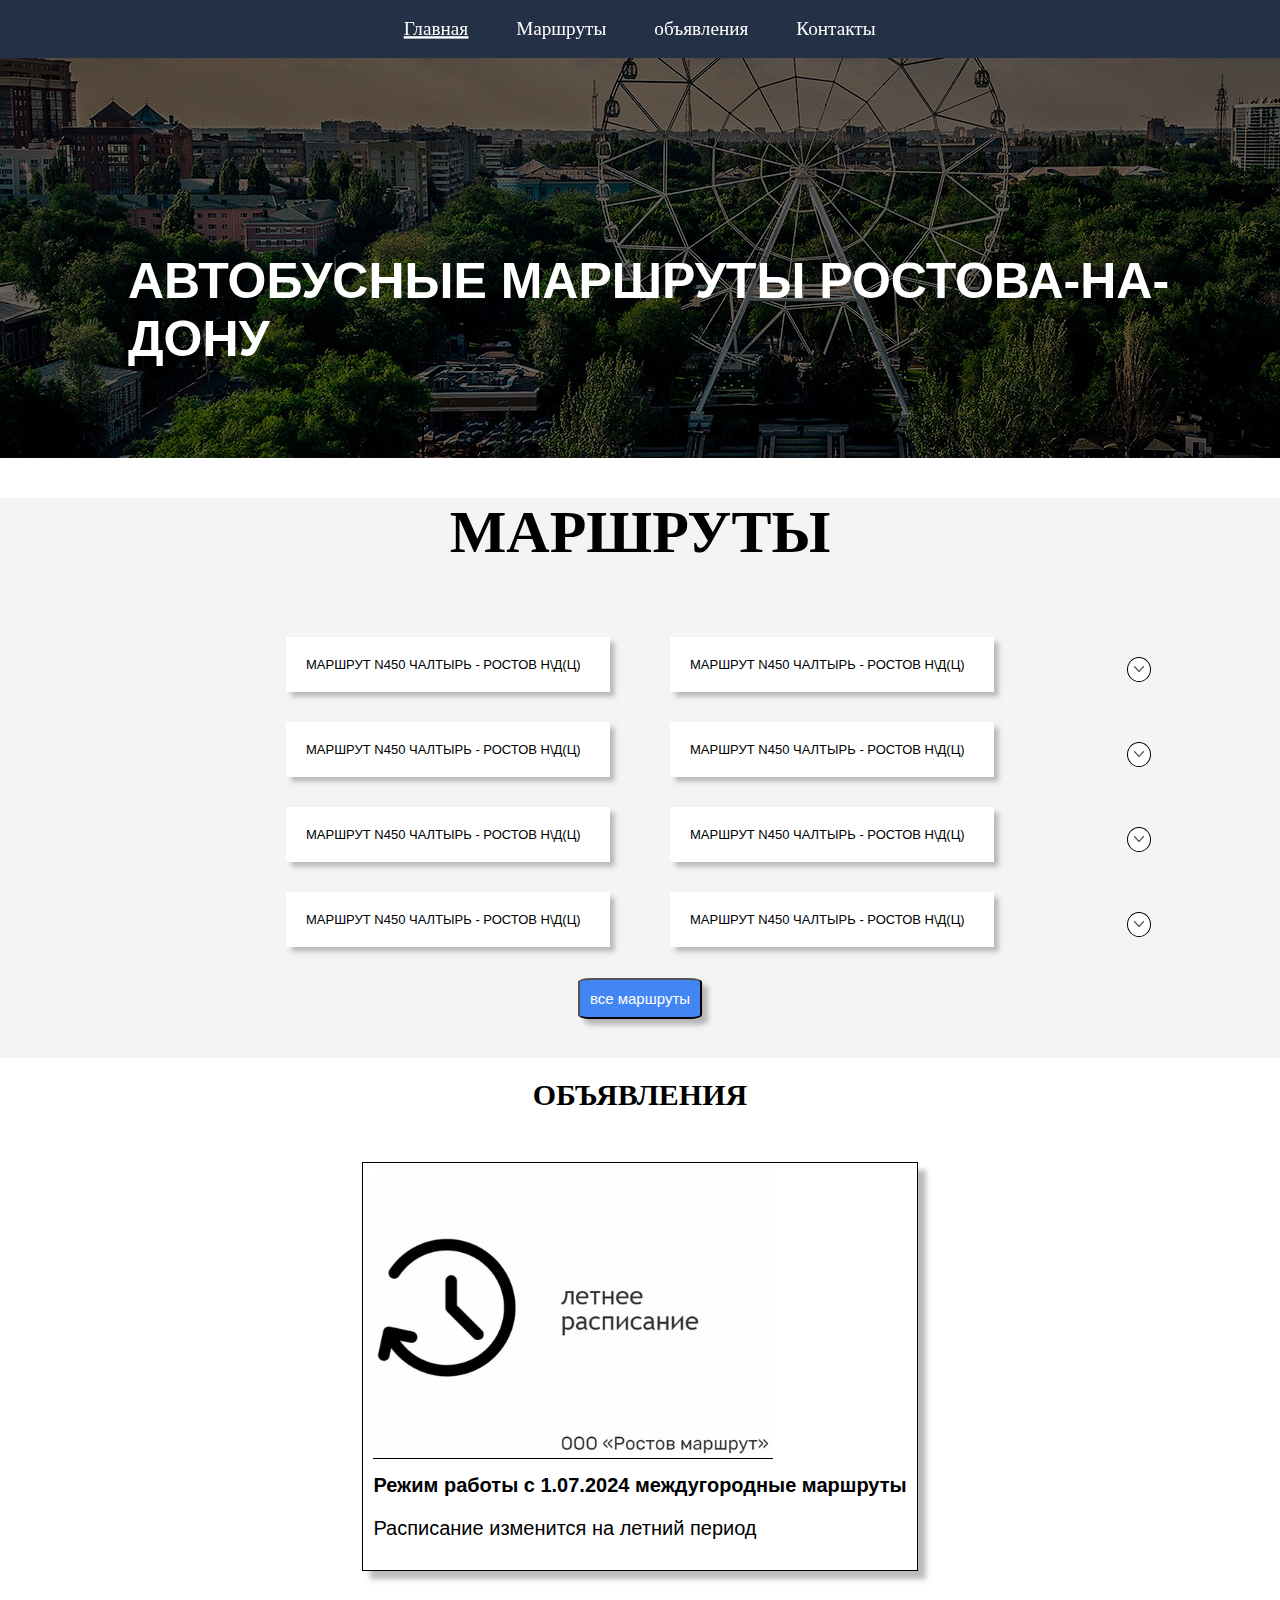
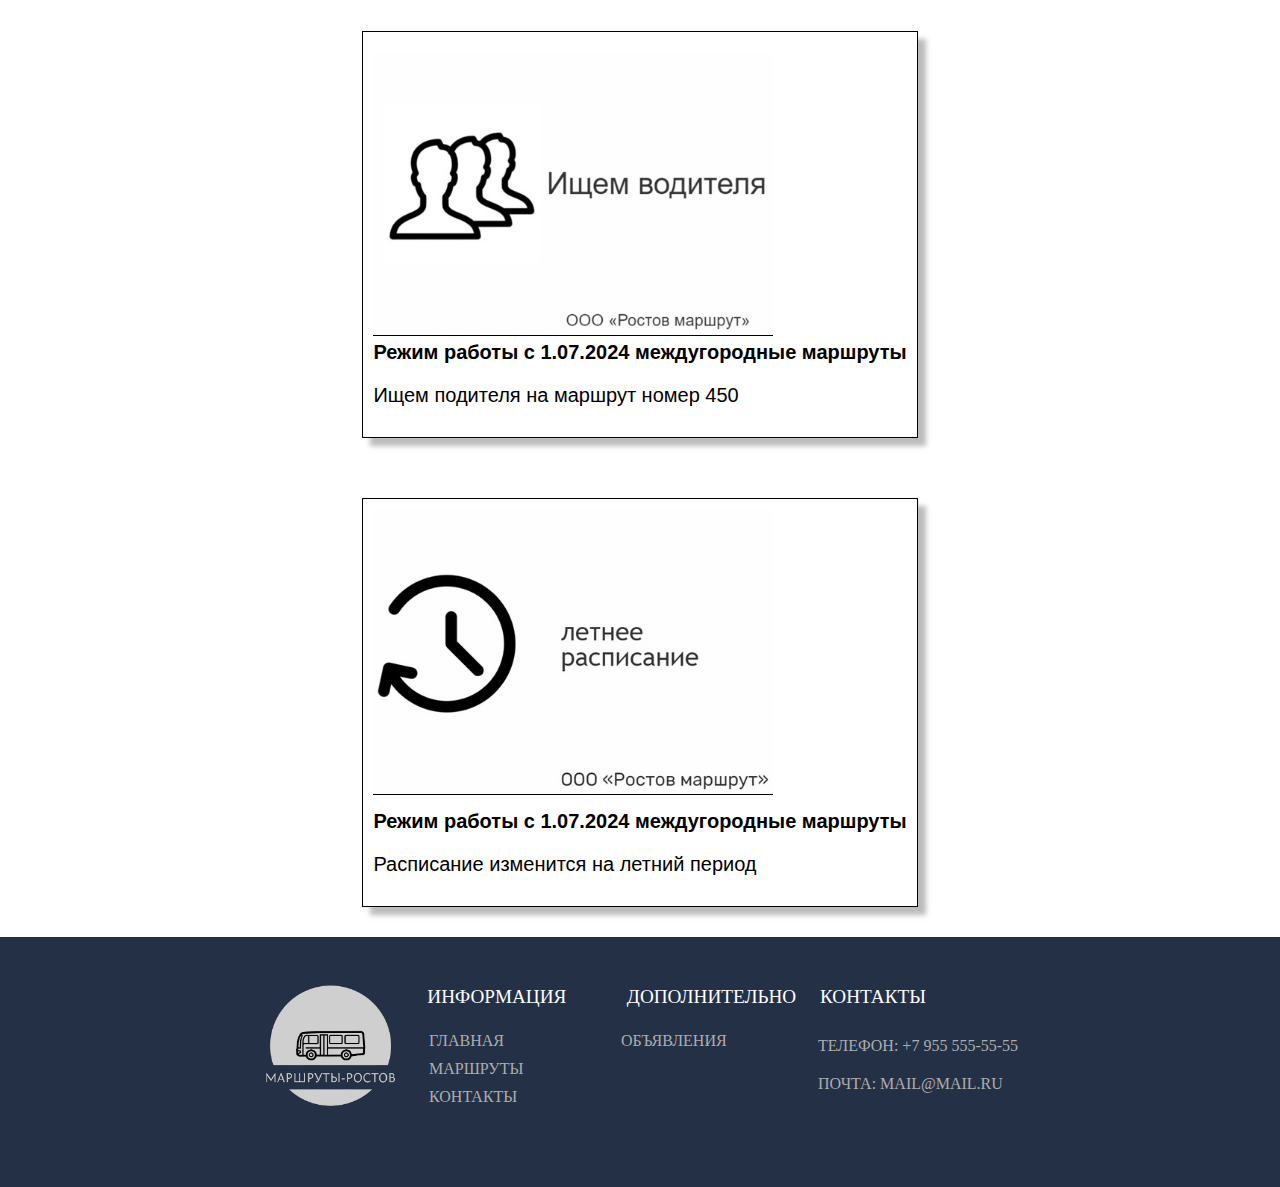
<file: index.html>
<!DOCTYPE html>
<html lang="en">
<head>
    <meta charset="UTF-8">
    <meta name="viewport" content="width=device-width, initial-scale=1.0">
    <title>Главная</title>
    <link rel = "stylesheet" href="stylglav.css"></linkrel>
</head>
<body>
    <header>
        <span class="contact__del2"></span>
        <span class="contact__del3"></span>
        <div class="block">
            <img class="logo" src="icon.png">
            <h3>OOO «РОСТОВ МАРШРУТ»</h3>
            <p class="telephon">телефон</p>
            <a href="tel: +7955 555-55-55" class="telephon_number">+7 955 555-55-55</a>
            <p class="mail">почта</p>
            <a href="mailto:mail@mail.ru" class="mail__number">mail@mail.ru</a>
            <p class="oper">Ответим в любое время</p>
            <p class="oper__time">с 8:00 по 18:00</p>
            <a href="marshrut.html" class="but__mursh">Маршруты</a>
        </div>
        <nav class="menu">
            <ul>
              <li><a class="underline" href="index.html">Главная</a></li>
              <li><a href="marshrut.html">Маршруты</a></li>
              <li><a href="announcement.html">объявления</a></li>
              <li><a href="contact.html">Контакты</a></li>
            </ul>
          </nav>
    </header>
    <main>
        <article>
            <section>
                <div class="fonovoe">
                    <div class="fon"></div>
                    <h1 class="text_fon">Автобусные маршруты Ростова-на-Дону</h1>
            </div>
            </section>
            <section class="marsh">
                <h1>Маршруты</h1>
                <div class="tabe">
                    <div class="column">
                        <div class="element" onclick="toggleContent()">Маршрут N450 Чалтырь - Ростов н\д(Ц)
                            <button class="button_razv" id="arrowButton"><img src="strelka1.png"></button>
                            <div id="content">
                            <h5>Маршрут следования:</h5>
                            <p>Дополнительная информация здесь.</p></div>
                            </div>
                        <div class="element" onclick="toggleContent1()">Маршрут N450 Чалтырь - Ростов н\д(Ц)
                            <button class="button_razv" id="arrowButton_1"><img src="strelka1.png"></button>
                            <div id="content_1">
                            <h5>Маршрут следования:</h5>
                            <p>Дополнительная информация здесь.</p></div>
                            </div>
                        <div class="element" onclick="toggleContent2()">Маршрут N450 Чалтырь - Ростов н\д(Ц)
                            <button class="button_razv" id="arrowButton_2"><img src="strelka1.png"></button>
                            <div id="content_2">
                            <h5>Маршрут следования:</h5>
                            <p>Дополнительная информация здесь.</p></div>
                            </div>
                        <div class="element" onclick="toggleContent3()">Маршрут N450 Чалтырь - Ростов н\д(Ц)
                            <button class="button_razv" id="arrowButton_3"><img src="strelka1.png"></button>
                            <div id="content_3">
                            <h5>Маршрут следования:</h5>
                            <p>Дополнительная информация здесь.</p></div>
                            </div>
                    </div>
                    <div class="column">
                        <div class="element" onclick="toggleContent4()">Маршрут N450 Чалтырь - Ростов н\д(Ц)
                            <button class="button_razv" id="arrowButton_4"><img src="strelka1.png"></button>
                            <div id="content_4">
                            <h5>Маршрут следования:</h5>
                            <p>Дополнительная информация здесь.</p></div>
                            </div>
                         <div class="element" onclick="toggleContent5()">Маршрут N450 Чалтырь - Ростов н\д(Ц)
                            <button class="button_razv" id="arrowButton_5"><img src="strelka1.png"></button>
                            <div id="content_5">
                            <h5>Маршрут следования:</h5>
                            <p>Дополнительная информация здесь.</p></div>
                            </div>
                        <div class="element" onclick="toggleContent6()">Маршрут N450 Чалтырь - Ростов н\д(Ц)
                            <button class="button_razv" id="arrowButton_6"><img src="strelka1.png"></button>
                            <div id="content_6">
                                <h5>Маршрут следования:</h5>
                                <p>Дополнительная информация здесь.</p></div>
                                </div>
                        <div class="element" onclick="toggleContent7()">Маршрут N450 Чалтырь - Ростов н\д(Ц)
                            <button class="button_razv" id="arrowButton_7"><img src="strelka1.png"></button>
                            <div id="content_7">
                            <h5>Маршрут следования:</h5>
                            <p>Дополнительная информация здесь.</p></div>
                            </div>
                       
                    </div>
                </div>
                <div class="">
                    <button class="tabe__button"><a href="marshrut.html">все маршруты</a></button>
                </div>
                <script src="jase.js"></script>
            </section>
            <section>
                <h1 class="zag_oblev">объявления</h1>
                <div class="oblev">
                    <div class="column">
                        <div class="element1">
                            <a href="announcement.html"><img class="oblev_phon" src="obevlrnie (1).jpg"></a>
                            <a href="announcement.html">Режим работы с 1.07.2024 междугородные маршруты</a>
                            <p>Расписание изменится на летний период</p>
                        </div>
                    </div>
                    <div class="column">
                        <div class="element1">
                            <a href="announcement.html"></a><img class="oblev_phon" src="sotrudnic (2).jpg"></a>
                            <a href="announcement.html">Режим работы с 1.07.2024 междугородные маршруты</a>
                            <p>Ищем подителя на маршрут номер 450</p>
                        </div>
                    </div>
                    <div class="column">
                        <div class="element1">
                            <a href="announcement.html"><img class="oblev_phon" src="obevlrnie (1).jpg"></a>
                            <a href="announcement.html">Режим работы с 1.07.2024 междугородные маршруты</a>
                            <p>Расписание изменится на летний период</p>
                        </div>
                    </div>
                </div>
            </section>
        </article>
    </main>
    <footer>
        <img class="logo__footer" src="icon_negate.png">
        <div class="info">
            <p class="m30">информация</p>
            <ul>
                <li><a href="index.html">Главная</a></li>
                <li><a href="marshrut.html">Маршруты</a></li>
                <li><a href="contact.html">Контакты</a></li>
            </ul>
        </div>
        <div class="dop">
            <p class="m30">Дополнительно</p>
            <ul>
                <li><a href="announcement.html">объявления</a></li>
            </ul>
        </div>
        <div class="cont">
            <p class="m20">контакты</p>
            <ul>
                <li><p>Телефон: <a href="tel: +7955 555-55-55">+7 955 555-55-55</a></p></li>
                <li><p>Почта: <a href="mailto:mail@mail.ru">mail@mail.ru</a></p></li>
            </ul>
        </div>
    </footer>
</body>
</html>
</file>
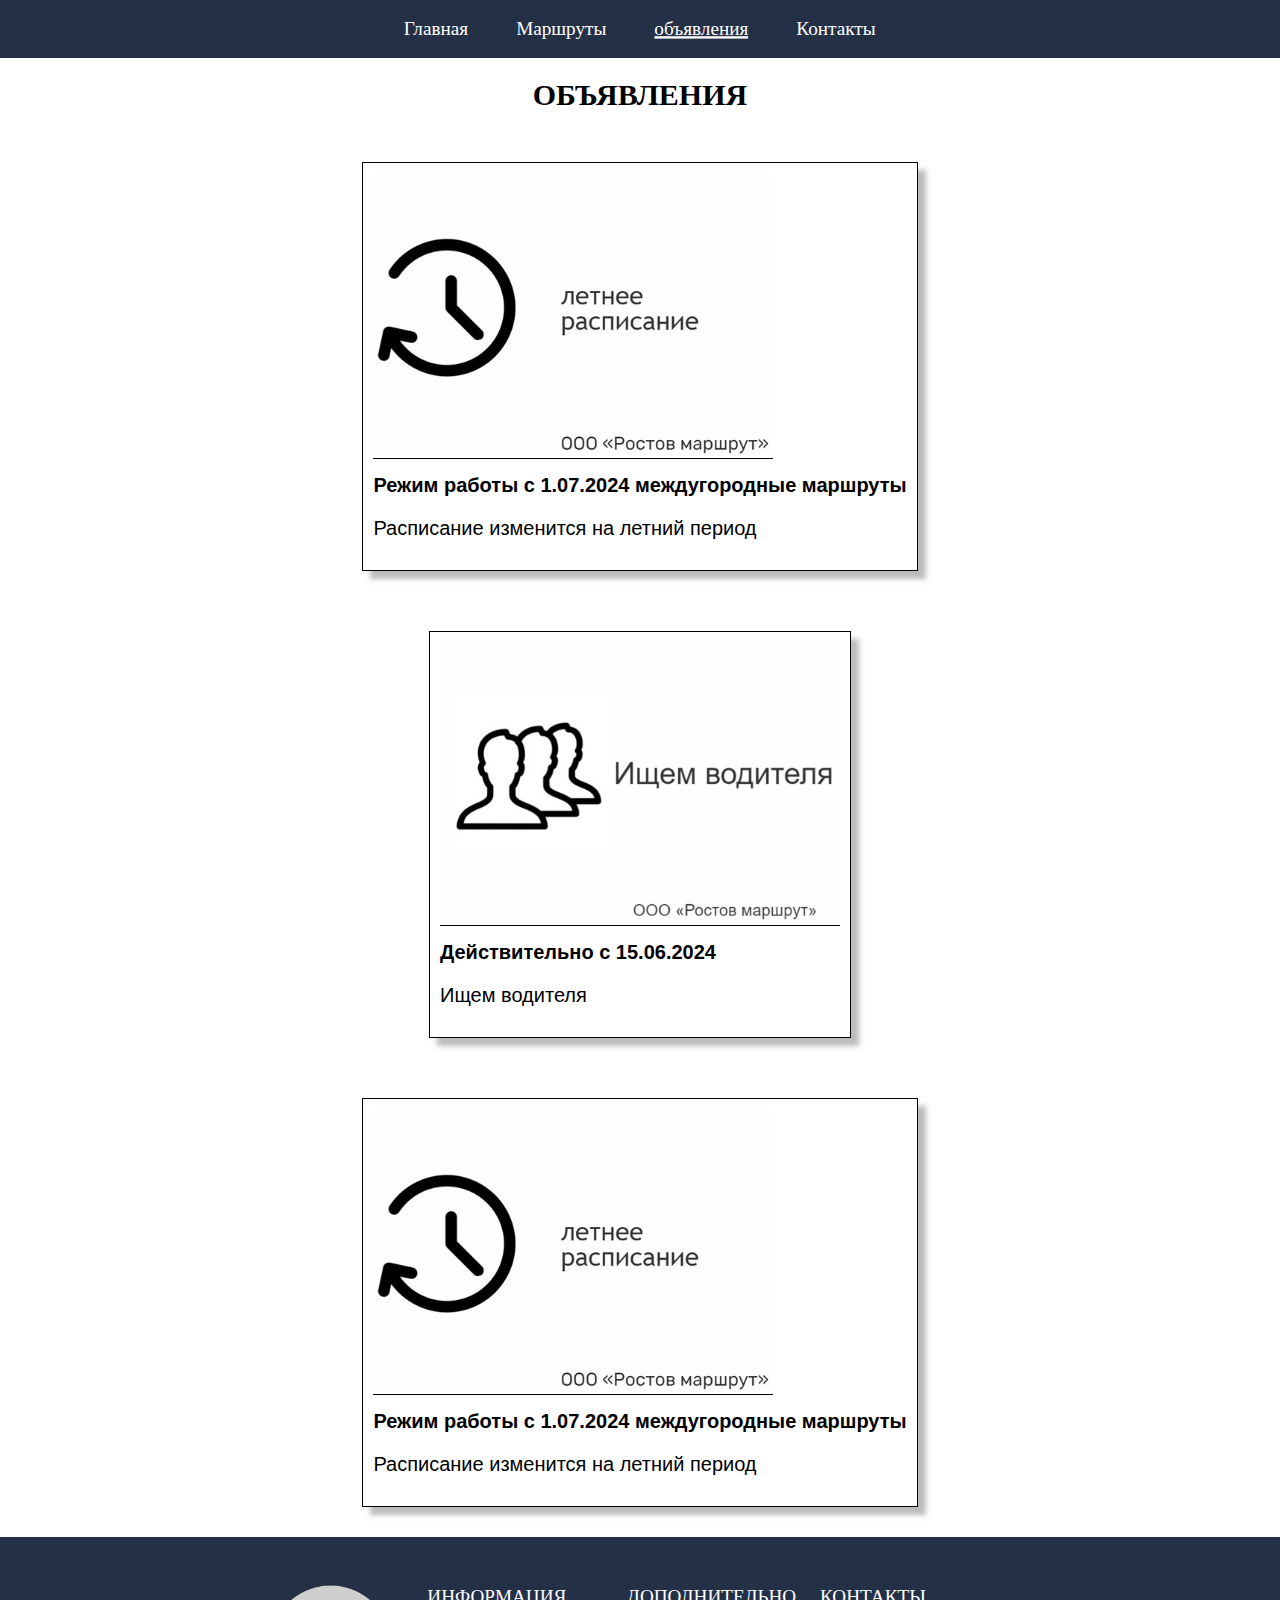
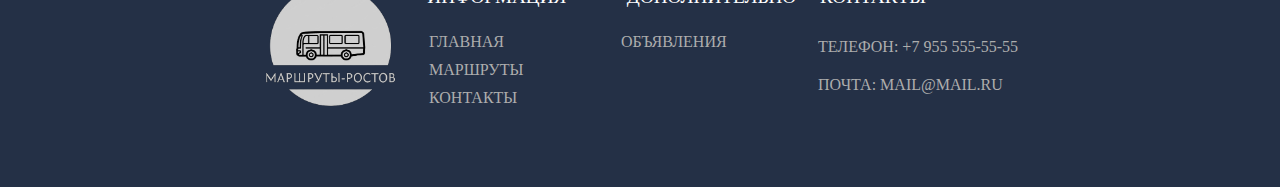
<file: announcement.html>
<!DOCTYPE html>
<html lang="en">
<head>
    <meta charset="UTF-8">
    <meta name="viewport" content="width=device-width, initial-scale=1.0">
    <title>объявление</title>
    <link rel = "stylesheet" href="stylglav.css"></linkrel>
</head>
<body>
    <header>
        <span class="contact__del2"></span>
        <span class="contact__del3"></span>
        <div class="block">
            <img class="logo" src="icon.png">
            <h3>OOO «РОСТОВ МАРШРУТ»</h3>
            <p class="telephon">телефон</p>
            <a href="tel: +7955 555-55-55" class="telephon_number">+7 955 555-55-55</a>
            <p class="mail">почта</p>
            <a href="mailto:mail@mail.ru" class="mail__number">mail@mail.ru</a>
            <p class="oper">Ответим в любое время</p>
            <p class="oper__time">с 8:00 по 18:00</p>
            <a href="marshrut.html" class="but__mursh">Маршруты</a>
        </div>
        <nav class="menu">
            <ul>
              <li><a href="index.html">Главная</a></li>
              <li><a href="marshrut.html">Маршруты</a></li>
              <li><a class="underline" href="announcement.html">объявления</a></li>
              <li><a href="contact.html">Контакты</a></li>
            </ul>
          </nav>
    </header>
    <main>
        <article>
            <section>
                <h1 class="zag_oblev">объявления</h1>
                <div class="oblev">
                    <div class="column">
                        <div class="element1">
                            <a href="rasp.html"><img class="oblev_phon" src="obevlrnie (1).jpg"></a>
                            <a href="rasp.html">Режим работы с 1.07.2024 междугородные маршруты</a>
                            <p>Расписание изменится на летний период</p>
                        </div>
                    </div>
                    <div class="column">
                        <div class="element1">
                            <a href="vakansia.html"><img class="oblev_phon" src="sotrudnic (2).jpg"></a>
                            <a href="vakansia.html">Действительно с 15.06.2024</a>
                            <p>Ищем водителя</p>
                        </div>
                    </div>
                    <div class="column">
                        <div class="element1">
                            <a href="marshrut.html"><img class="oblev_phon" src="obevlrnie (1).jpg"></a>
                            <a href="#">Режим работы с 1.07.2024 междугородные маршруты</a>
                            <p>Расписание изменится на летний период</p>
                        </div>
                    </div>
                </div>
            </section>
        </article>
    </main>
    <footer>
        <img class="logo__footer" src="icon_negate.png">
        <div class="info">
            <p class="m30">информация</p>
            <ul>
                <li><a href="index.html">Главная</a></li>
                <li><a href="marshrut.html">Маршруты</a></li>
                <li><a href="contact.html">Контакты</a></li>
            </ul>
        </div>
        <div class="dop">
            <p class="m30">Дополнительно</p>
            <ul>
                <li><a href="announcement.html">объявления</a></li>
            </ul>
        </div>
        <div class="cont">
            <p class="m20">контакты</p>
            <ul>
                <li><p>Телефон: <a href="tel: +7955 555-55-55">+7 955 555-55-55</a></p></li>
                <li><p>Почта: <a href="mailto:mail@mail.ru">mail@mail.ru</a></p></li>
            </ul>
        </div>
    </footer>
</body>
</html>
</file>
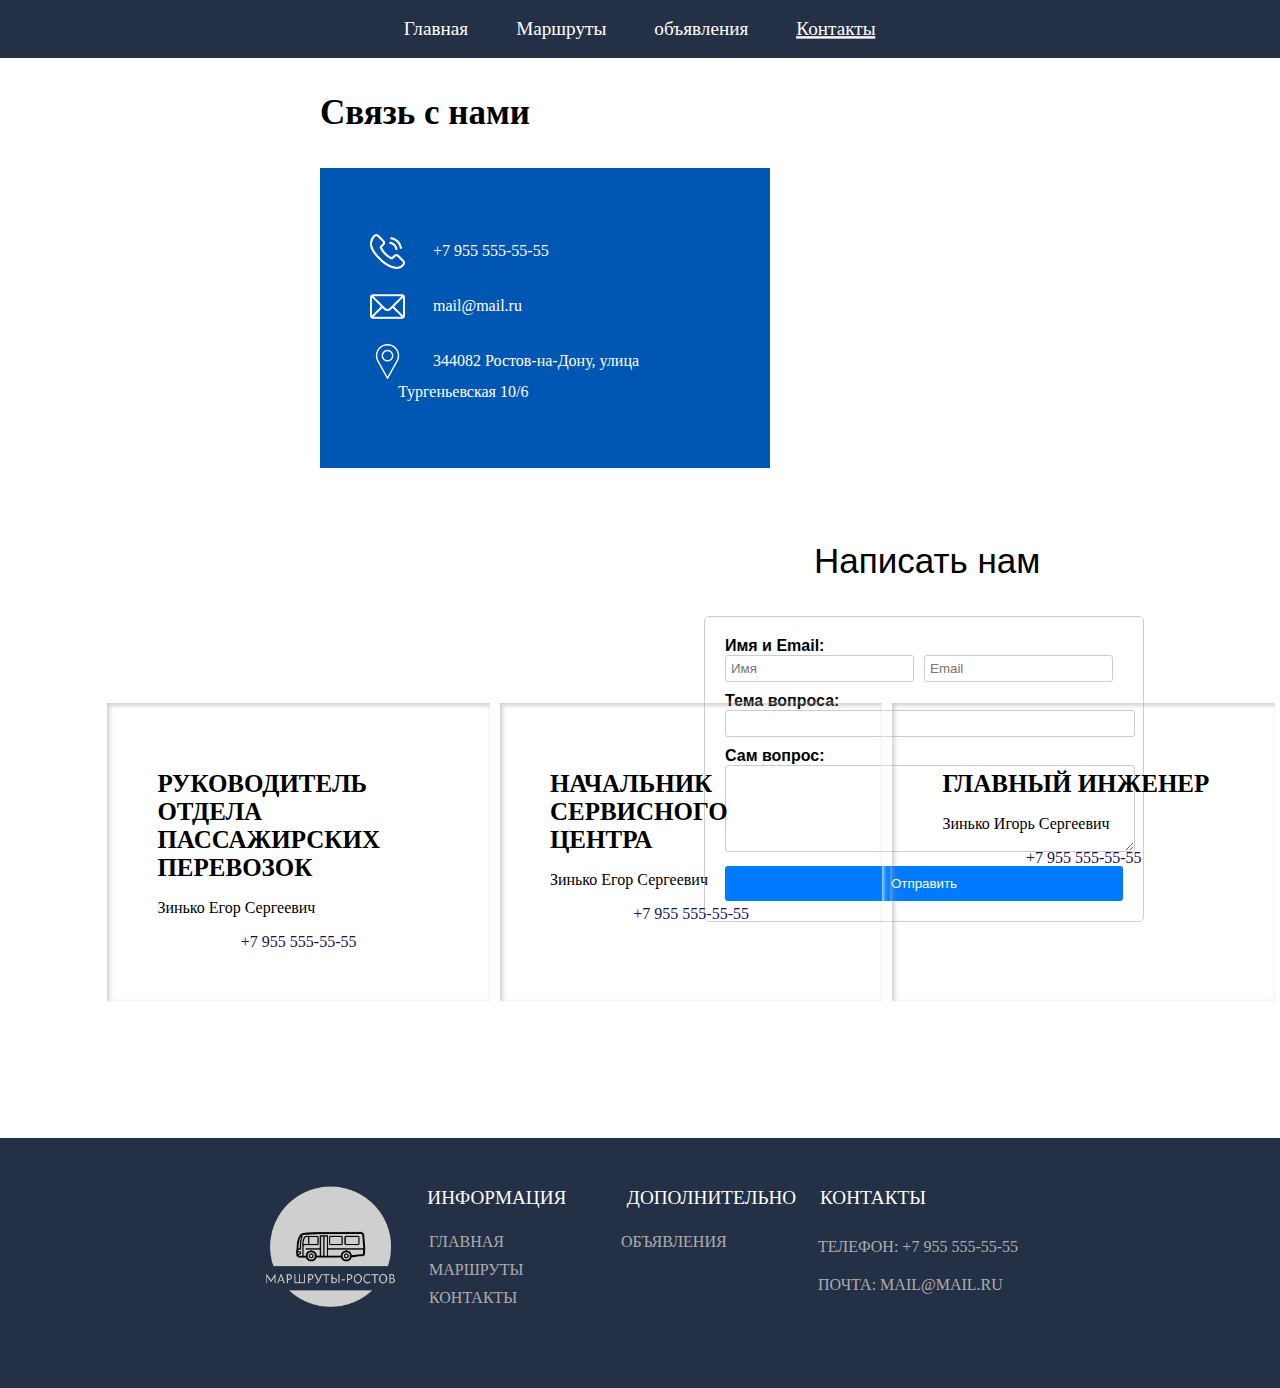
<file: contact.html>
<!DOCTYPE html>
<html lang="en">
<head>
    <meta charset="UTF-8">
    <meta name="viewport" content="width=device-width, initial-scale=1.0">
    <title>Контакты</title>
    <link rel = "stylesheet" href="stylglav.css"></linkrel>
</head>
<body>
    <header>
        <span class="contact__del2"></span>
        <span class="contact__del3"></span>
        <div class="block">
            <img class="logo" src="icon.png">
            <h3>OOO «РОСТОВ МАРШРУТ»</h3>
            <p class="telephon">телефон</p>
            <a href="tel: +7955 555-55-55" class="telephon_number">+7 955 555-55-55</a>
            <p class="mail">почта</p>
            <a href="mailto:mail@mail.ru" class="mail__number">mail@mail.ru</a>
            <p class="oper">Ответим в любое время</p>
            <p class="oper__time">с 8:00 по 18:00</p>
            <a href="marshrut.html" class="but__mursh">Маршруты</a>
        </div>
        <nav class="menu">
            <ul>
              <li><a href="index.html">Главная</a></li>
              <li><a href="marshrut.html">Маршруты</a></li>
              <li><a href="announcement.html">объявления</a></li>
              <li><a class="underline" href="contact.html">Контакты</a></li>
            </ul>
          </nav>
    </header>
    <main class="razm">
        <article>
            <section class="con">
                <p class="svaz_s_nami"><b>Связь с нами</b></p>
                <div class="icon-block">
                    <div class="item">
                        <div class="icon">
                            <p><img src="telephon.png"><a href="tel: +7955 555-55-55">+7 955 555-55-55</a></p>
                        </div>
                    </div>
                    <div class="item">
                        <div class="icon">
                            <p><img src="zdanie.png"><a href="mailto:mail@mail.ru">mail@mail.ru</a></p>
                        </div>
                    </div>
                    <div class="item">
                        <div class="icon">
                            <p><img src="mark.png"><a>344082 Ростов-на-Дону, улица</a>
                            <a>Тургеньевская 10/6</a>
                        </p>
                        </div>
                        <p class="text"></p>
                    </div>
                </div>
            </section>
            <section class="contacti">
                    <p class="napis_nam">Написать нам</p>
                <div class="form-container">
                    <form action="#" method="POST">
                        <div class="form-group">
                            <label for="name">Имя и Email:</label>
                            <div class="inline-inputs">
                                <input type="text" id="name" name="name" placeholder="Имя" required>
                                <input type="email" id="email" name="email" placeholder="Email" required>
                            </div>
                        </div>
                        <div class="form-group">
                            <label for="topic">Тема вопроса:</label>
                            <input type="text" id="topic" name="topic" required>
                        </div>
                        <div class="form-group question">
                            <label for="question">Сам вопрос:</label>
                            <textarea id="question" name="question" rows="5" required></textarea>
                        </div>
                        <button type="submit" class="submit-button">Отправить</button>
                    </form>
            </div>
            </section>
            <section>
                <div class="ruki">
                    <div class="el__ruki">
                        <h1>Руководитель отдела пассажирских перевозок</h1>
                        <p>Зинько Егор Сергеевич</p>
                        <a href="tel: +7955 555-55-55">+7 955 555-55-55</a>
                    </div>
                    <div class="el__ruki">
                        <h1>Начальник сервисного центра</h1>
                        <p>Зинько Егор Сергеевич</p>
                        <a href="tel: +7955 555-55-55">+7 955 555-55-55</a>
                        </div>
                    <div class="el__ruki">
                        <h1>Главный инженер</h1>
                        <p>Зинько Игорь Сергеевич</p>
                        <a href="tel: +7955 555-55-55">+7 955 555-55-55</a>
                    </div>
                </div>
            </section>
        </article>
    </main>
    <footer>
        <img class="logo__footer" src="icon_negate.png">
        <div class="info">
            <p class="m30">информация</p>
            <ul>
                <li><a href="index.html">Главная</a></li>
                <li><a href="marshrut.html">Маршруты</a></li>
                <li><a href="contact.html">Контакты</a></li>
            </ul>
        </div>
        <div class="dop">
            <p class="m30">Дополнительно</p>
            <ul>
                <li><a href="announcement.html">объявления</a></li>
            </ul>
        </div>
        <div class="cont">
            <p class="m20">контакты</p>
            <ul>
                <li><p>Телефон: <a href="tel: +7955 555-55-55">+7 955 555-55-55</a></p></li>
                <li><p>Почта: <a href="mailto:mail@mail.ru">mail@mail.ru</a></p></li>
            </ul>
        </div>
    </footer>
</body>
</html>
</file>
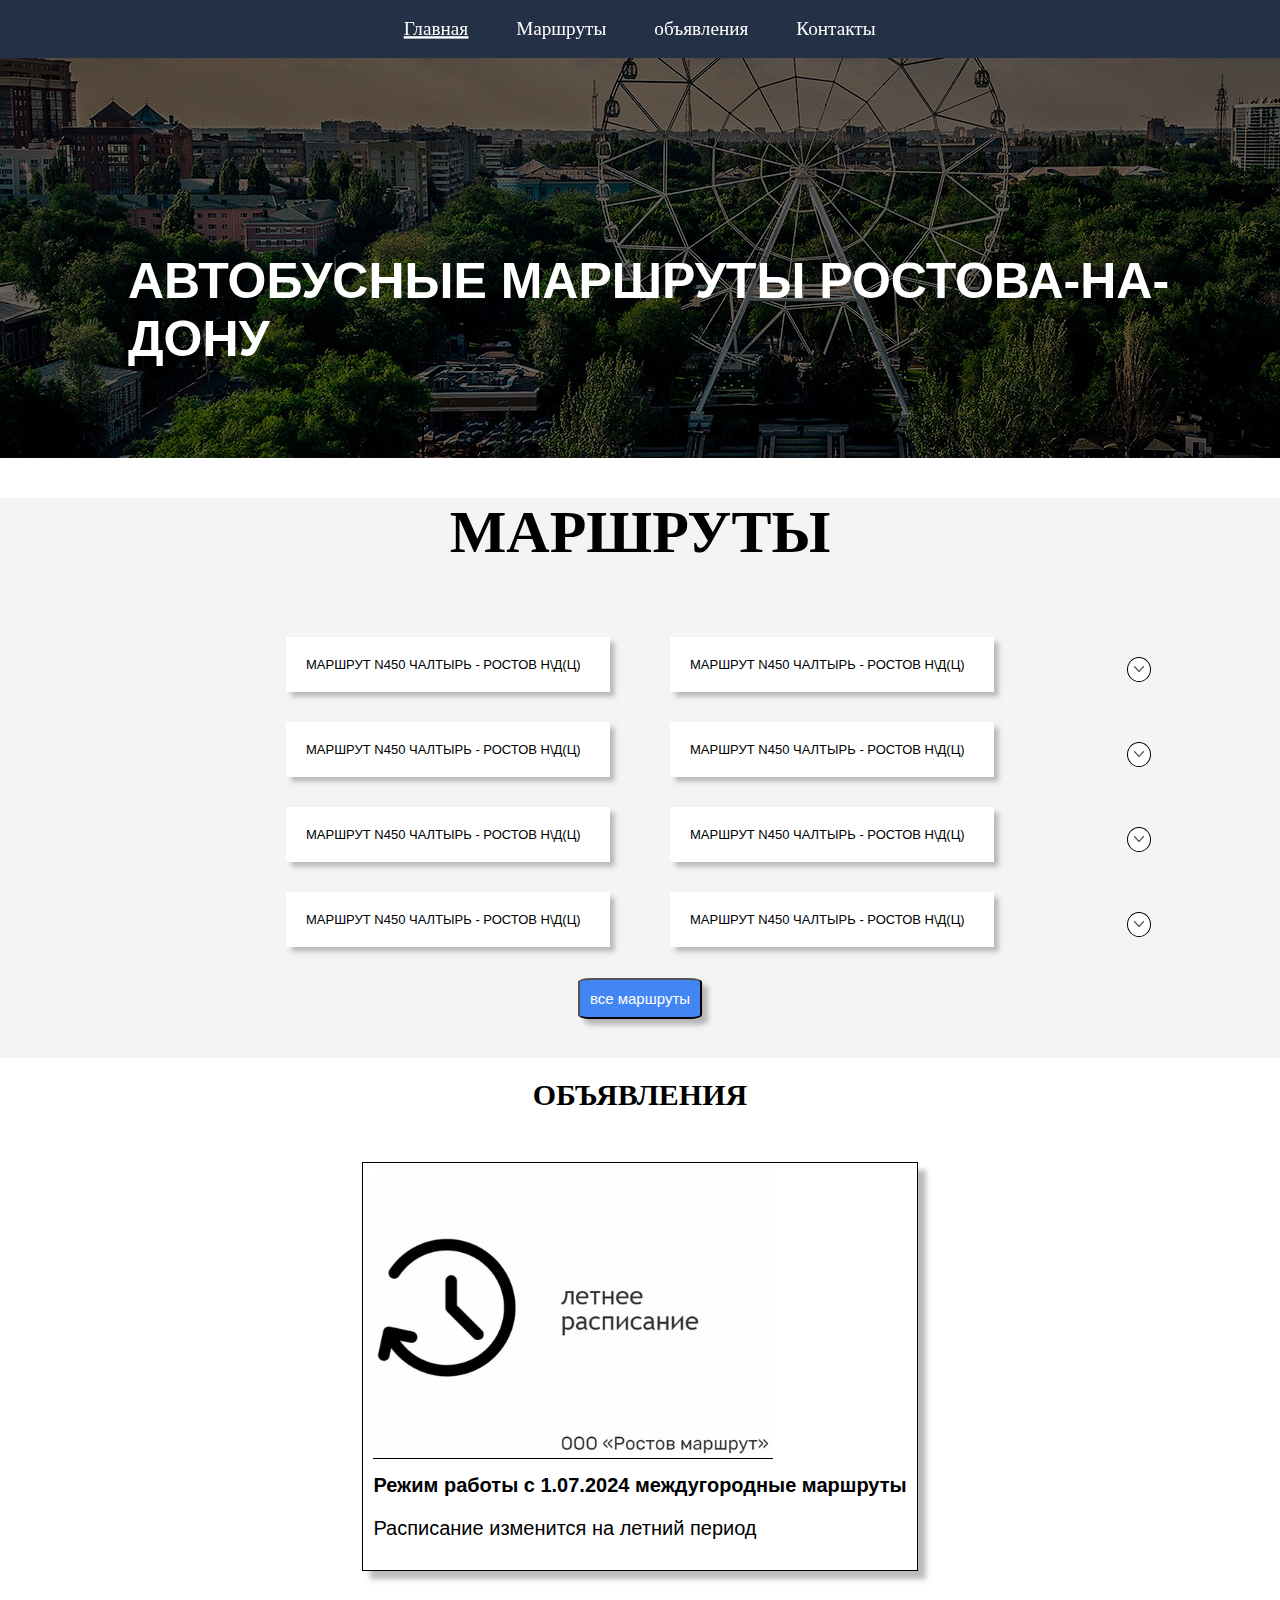
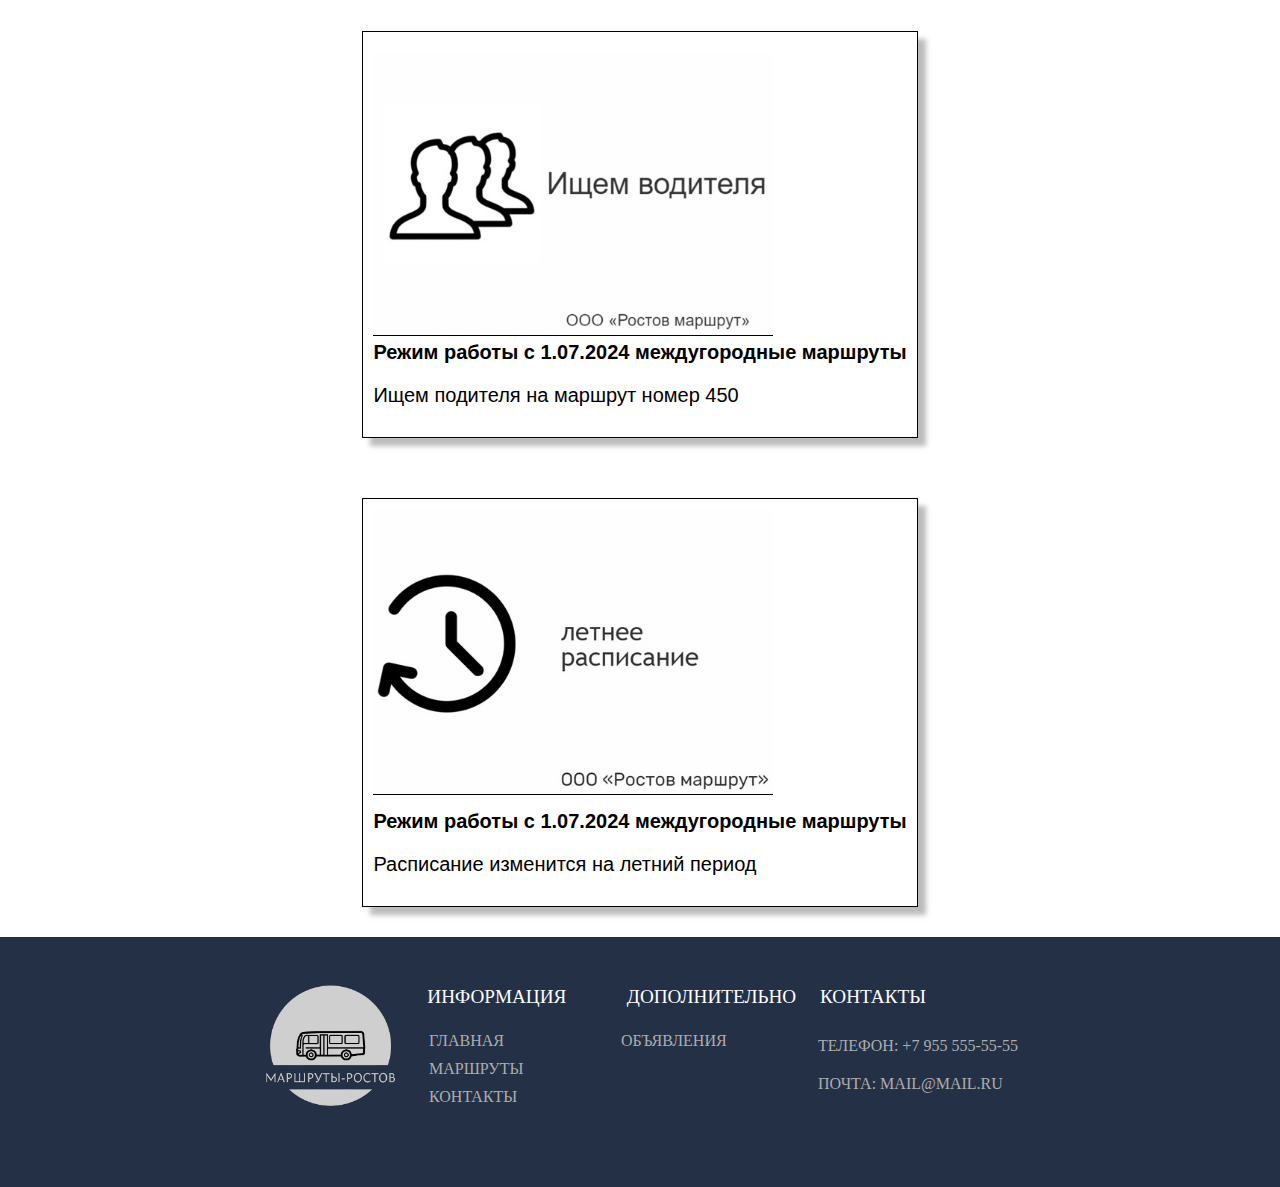
<file: glavnoe.html>
<!DOCTYPE html>
<html lang="en">
<head>
    <meta charset="UTF-8">
    <meta name="viewport" content="width=device-width, initial-scale=1.0">
    <title>Главная</title>
    <link rel = "stylesheet" href="stylglav.css"></linkrel>
</head>
<body>
    <header>
        <span class="contact__del2"></span>
        <span class="contact__del3"></span>
        <div class="block">
            <img class="logo" src="icon.png">
            <h3>OOO «РОСТОВ МАРШРУТ»</h3>
            <p class="telephon">телефон</p>
            <a href="tel: +7955 555-55-55" class="telephon_number">+7 955 555-55-55</a>
            <p class="mail">почта</p>
            <a href="mailto:mail@mail.ru" class="mail__number">mail@mail.ru</a>
            <p class="oper">Ответим в любое время</p>
            <p class="oper__time">с 8:00 по 18:00</p>
            <a href="marshrut.html" class="but__mursh">Маршруты</a>
        </div>
        <nav class="menu">
            <ul>
              <li><a class="underline" href="#">Главная</a></li>
              <li><a href="marshrut.html">Маршруты</a></li>
              <li><a href="announcement.html">объявления</a></li>
              <li><a href="contact.html">Контакты</a></li>
            </ul>
          </nav>
    </header>
    <main>
        <article>
            <section>
                <div class="fonovoe">
                    <div class="fon"></div>
                    <h1 class="text_fon">Автобусные маршруты Ростова-на-Дону</h1>
            </div>
            </section>
            <section class="marsh">
                <h1>Маршруты</h1>
                <div class="tabe">
                    <div class="column">
                        <div class="element" onclick="toggleContent()">Маршрут N450 Чалтырь - Ростов н\д(Ц)
                            <button class="button_razv" id="arrowButton"><img src="strelka1.png"></button>
                            <div id="content">
                            <h5>Маршрут следования:</h5>
                            <p>Дополнительная информация здесь.</p></div>
                            </div>
                        <div class="element" onclick="toggleContent1()">Маршрут N450 Чалтырь - Ростов н\д(Ц)
                            <button class="button_razv" id="arrowButton_1"><img src="strelka1.png"></button>
                            <div id="content_1">
                            <h5>Маршрут следования:</h5>
                            <p>Дополнительная информация здесь.</p></div>
                            </div>
                        <div class="element" onclick="toggleContent2()">Маршрут N450 Чалтырь - Ростов н\д(Ц)
                            <button class="button_razv" id="arrowButton_2"><img src="strelka1.png"></button>
                            <div id="content_2">
                            <h5>Маршрут следования:</h5>
                            <p>Дополнительная информация здесь.</p></div>
                            </div>
                        <div class="element" onclick="toggleContent3()">Маршрут N450 Чалтырь - Ростов н\д(Ц)
                            <button class="button_razv" id="arrowButton_3"><img src="strelka1.png"></button>
                            <div id="content_3">
                            <h5>Маршрут следования:</h5>
                            <p>Дополнительная информация здесь.</p></div>
                            </div>
                    </div>
                    <div class="column">
                        <div class="element" onclick="toggleContent4()">Маршрут N450 Чалтырь - Ростов н\д(Ц)
                            <button class="button_razv" id="arrowButton_4"><img src="strelka1.png"></button>
                            <div id="content_4">
                            <h5>Маршрут следования:</h5>
                            <p>Дополнительная информация здесь.</p></div>
                            </div>
                         <div class="element" onclick="toggleContent5()">Маршрут N450 Чалтырь - Ростов н\д(Ц)
                            <button class="button_razv" id="arrowButton_5"><img src="strelka1.png"></button>
                            <div id="content_5">
                            <h5>Маршрут следования:</h5>
                            <p>Дополнительная информация здесь.</p></div>
                            </div>
                        <div class="element" onclick="toggleContent6()">Маршрут N450 Чалтырь - Ростов н\д(Ц)
                            <button class="button_razv" id="arrowButton_6"><img src="strelka1.png"></button>
                            <div id="content_6">
                                <h5>Маршрут следования:</h5>
                                <p>Дополнительная информация здесь.</p></div>
                                </div>
                        <div class="element" onclick="toggleContent7()">Маршрут N450 Чалтырь - Ростов н\д(Ц)
                            <button class="button_razv" id="arrowButton_7"><img src="strelka1.png"></button>
                            <div id="content_7">
                            <h5>Маршрут следования:</h5>
                            <p>Дополнительная информация здесь.</p></div>
                            </div>
                       
                    </div>
                </div>
                <div class="">
                    <button class="tabe__button"><a href="marshrut.html">все маршруты</a></button>
                </div>
                <script src="jase.js"></script>
            </section>
            <section>
                <h1 class="zag_oblev">объявления</h1>
                <div class="oblev">
                    <div class="column">
                        <div class="element1">
                            <a href="announcement.html"><img class="oblev_phon" src="obevlrnie (1).jpg"></a>
                            <a href="announcement.html">Режим работы с 1.07.2024 междугородные маршруты</a>
                            <p>Расписание изменится на летний период</p>
                        </div>
                    </div>
                    <div class="column">
                        <div class="element1">
                            <a href="announcement.html"></a><img class="oblev_phon" src="sotrudnic (2).jpg"></a>
                            <a href="announcement.html">Режим работы с 1.07.2024 междугородные маршруты</a>
                            <p>Ищем подителя на маршрут номер 450</p>
                        </div>
                    </div>
                    <div class="column">
                        <div class="element1">
                            <a href="announcement.html"><img class="oblev_phon" src="obevlrnie (1).jpg"></a>
                            <a href="announcement.html">Режим работы с 1.07.2024 междугородные маршруты</a>
                            <p>Расписание изменится на летний период</p>
                        </div>
                    </div>
                </div>
            </section>
        </article>
    </main>
    <footer>
        <img class="logo__footer" src="icon_negate.png">
        <div class="info">
            <p class="m30">информация</p>
            <ul>
                <li><a href="glavnoe.html">Главная</a></li>
                <li><a href="marshrut.html">Маршруты</a></li>
                <li><a href="contact.html">Контакты</a></li>
            </ul>
        </div>
        <div class="dop">
            <p class="m30">Дополнительно</p>
            <ul>
                <li><a href="announcement.html">объявления</a></li>
            </ul>
        </div>
        <div class="cont">
            <p class="m20">контакты</p>
            <ul>
                <li><p>Телефон: <a href="tel: +7955 555-55-55">+7 955 555-55-55</a></p></li>
                <li><p>Почта: <a href="mailto:mail@mail.ru">mail@mail.ru</a></p></li>
            </ul>
        </div>
    </footer>
</body>
</html>
</file>
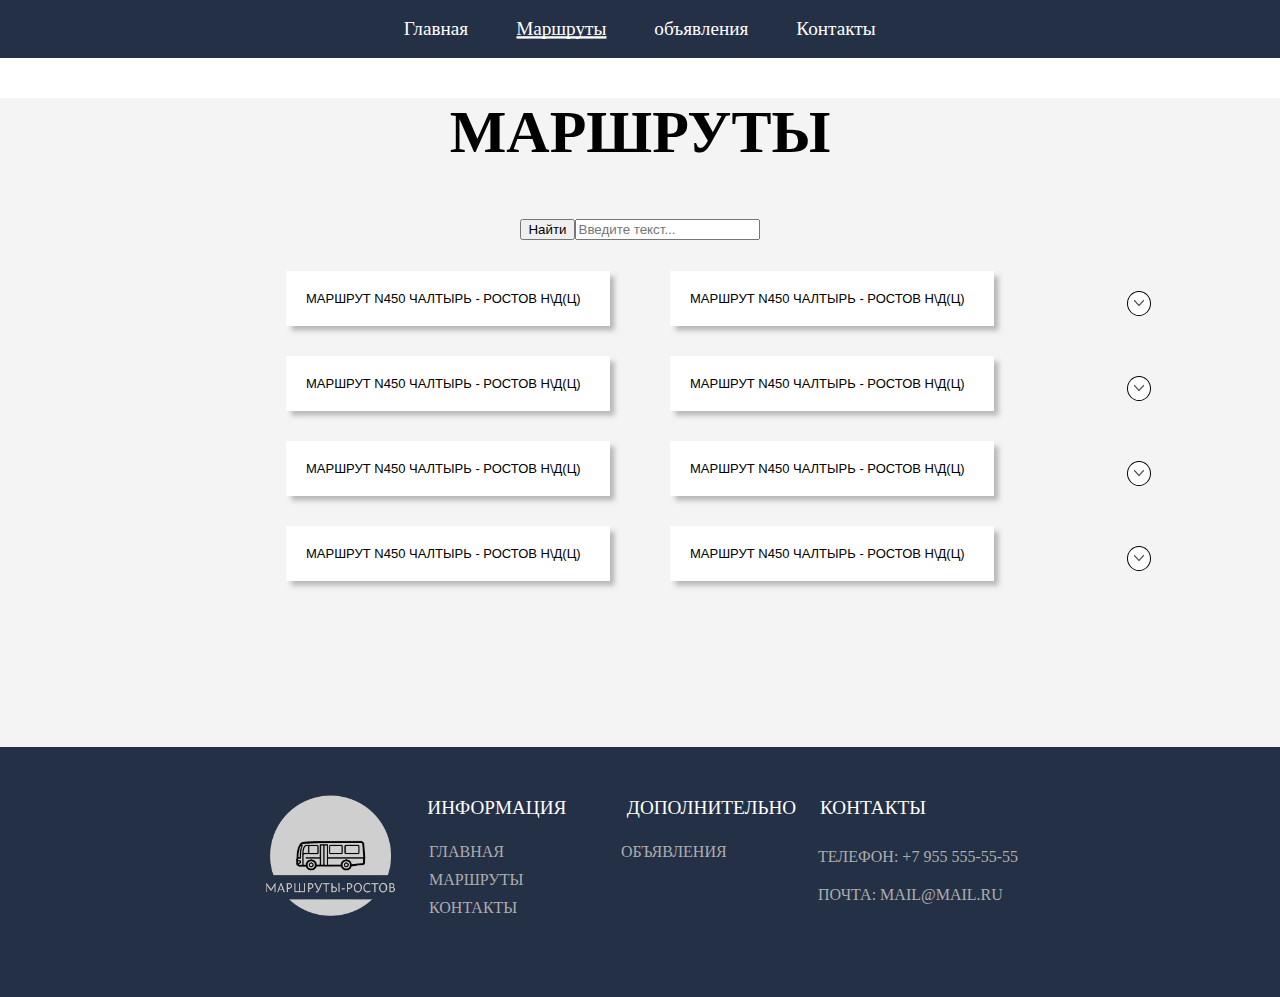
<file: marshrut.html>
<!DOCTYPE html>
<html lang="en">
<head>
    <meta charset="UTF-8">
    <meta name="viewport" content="width=device-width, initial-scale=1.0">
    <title>Маршруты</title>
    <link rel = "stylesheet" href="stylglav.css"></linkrel>
</head>
<body>
    <header>
        <span class="contact__del2"></span>
        <span class="contact__del3"></span>
        <div class="block">
            <img class="logo" src="icon.png">
            <h3>OOO «РОСТОВ МАРШРУТ»</h3>
            <p class="telephon">телефон</p>
            <a href="tel: +7955 555-55-55" class="telephon_number">+7 955 555-55-55</a>
            <p class="mail">почта</p>
            <a href="mailto:mail@mail.ru" class="mail__number">mail@mail.ru</a>
            <p class="oper">Ответим в любое время</p>
            <p class="oper__time">с 8:00 по 18:00</p>
            <a href="marshrut.html" class="but__mursh">Маршруты</a>
        </div>
        <nav class="menu">
            <ul>
              <li><a href="index.html">Главная</a></li>
              <li><a class="underline" href="marshrut.html">Маршруты</a></li>
              <li><a href="announcement.html">объявления</a></li>
              <li><a href="contact.html">Контакты</a></li>
            </ul>
          </nav>
    </header>
    <main>
        <article>
            <section class="marsh">
                <h1>Маршруты</h1>
                <input type="button" value="Найти" onclick="superfind(nextSibling.value)"/><input type="text" placeholder="Введите текст..."/>
                <div class="tabe">
                    <div class="column">
                        <div class="element" onclick="toggleContent()">Маршрут N450 Чалтырь - Ростов н\д(Ц)
                            <button class="button_razv" id="arrowButton"><img src="strelka1.png"></button>
                            <div id="content">
                            <h5>Маршрут следования:</h5>
                            <p>Дополнительная информация здесь.</p>
                            <script type="text/javascript" charset="utf-8" async src="https://api-maps.yandex.ru/services/constructor/1.0/js/?um=constructor%3A66e0deea46108104781951fc71b52e91940bcf9b1176f954e1917a57a96de954&amp;width=440&amp;height=449&amp;lang=ru_RU&amp;scroll=true"></script></div>
                            </div>
                        <div class="element" onclick="toggleContent1()">Маршрут N450 Чалтырь - Ростов н\д(Ц)
                            <button class="button_razv" id="arrowButton_1"><img src="strelka1.png"></button>
                            <div id="content_1">
                            <h5>Маршрут следования:</h5>
                            <p>Дополнительная информация здесь.</p>
                            <script type="text/javascript" charset="utf-8" async src="https://api-maps.yandex.ru/services/constructor/1.0/js/?um=constructor%3A66e0deea46108104781951fc71b52e91940bcf9b1176f954e1917a57a96de954&amp;width=440&amp;height=449&amp;lang=ru_RU&amp;scroll=true"></script></div>
                            </div>
                        <div class="element" onclick="toggleContent2()">Маршрут N450 Чалтырь - Ростов н\д(Ц)
                            <button class="button_razv" id="arrowButton_2"><img src="strelka1.png"></button>
                            <div id="content_2">
                            <h5>Маршрут следования:</h5>
                            <p>Дополнительная информация здесь.</p>
                            <script type="text/javascript" charset="utf-8" async src="https://api-maps.yandex.ru/services/constructor/1.0/js/?um=constructor%3A66e0deea46108104781951fc71b52e91940bcf9b1176f954e1917a57a96de954&amp;width=440&amp;height=449&amp;lang=ru_RU&amp;scroll=true"></script></div>
                            </div>
                        <div class="element" onclick="toggleContent3()">Маршрут N450 Чалтырь - Ростов н\д(Ц)
                            <button class="button_razv" id="arrowButton_3"><img src="strelka1.png"></button>
                            <div id="content_3">
                            <h5>Маршрут следования:</h5>
                            <p>Дополнительная информация здесь.</p>
                            <script type="text/javascript" charset="utf-8" async src="https://api-maps.yandex.ru/services/constructor/1.0/js/?um=constructor%3A66e0deea46108104781951fc71b52e91940bcf9b1176f954e1917a57a96de954&amp;width=440&amp;height=449&amp;lang=ru_RU&amp;scroll=true"></script>
                            </div></div>
                    </div>
                    <div class="column">
                        <div class="element" onclick="toggleContent4()">Маршрут N450 Чалтырь - Ростов н\д(Ц)
                            <button class="button_razv" id="arrowButton_4"><img src="strelka1.png"></button>
                            <div id="content_4">
                            <h5>Маршрут следования:</h5>
                            <p>Дополнительная информация здесь.</p>
                            <script type="text/javascript" charset="utf-8" async src="https://api-maps.yandex.ru/services/constructor/1.0/js/?um=constructor%3A66e0deea46108104781951fc71b52e91940bcf9b1176f954e1917a57a96de954&amp;width=440&amp;height=449&amp;lang=ru_RU&amp;scroll=true"></script></div>
                            </div>
                         <div class="element" onclick="toggleContent5()">Маршрут N450 Чалтырь - Ростов н\д(Ц)
                            <button class="button_razv" id="arrowButton_5"><img src="strelka1.png"></button>
                            <div id="content_5">
                            <h5>Маршрут следования:</h5>
                            <p>Дополнительная информация здесь.</p>
                            <script type="text/javascript" charset="utf-8" async src="https://api-maps.yandex.ru/services/constructor/1.0/js/?um=constructor%3A66e0deea46108104781951fc71b52e91940bcf9b1176f954e1917a57a96de954&amp;width=440&amp;height=449&amp;lang=ru_RU&amp;scroll=true"></script></div>
                            </div>
                        <div class="element" onclick="toggleContent6()">Маршрут N450 Чалтырь - Ростов н\д(Ц)
                            <button class="button_razv" id="arrowButton_6"><img src="strelka1.png"></button>
                            <div id="content_6">
                                <h5>Маршрут следования:</h5>
                                <p>Дополнительная информация здесь.</p>
                                <script type="text/javascript" charset="utf-8" async src="https://api-maps.yandex.ru/services/constructor/1.0/js/?um=constructor%3A66e0deea46108104781951fc71b52e91940bcf9b1176f954e1917a57a96de954&amp;width=440&amp;height=449&amp;lang=ru_RU&amp;scroll=true"></script></div>
                                </div>
                        <div class="element" onclick="toggleContent7()">Маршрут N450 Чалтырь - Ростов н\д(Ц)
                            <button class="button_razv" id="arrowButton_7"><img src="strelka1.png"></button>
                            <div id="content_7">
                            <h5>Маршрут следования:</h5>
                            <p>Дополнительная информация здесь.</p>
                            <script type="text/javascript" charset="utf-8" async src="https://api-maps.yandex.ru/services/constructor/1.0/js/?um=constructor%3A66e0deea46108104781951fc71b52e91940bcf9b1176f954e1917a57a96de954&amp;width=440&amp;height=449&amp;lang=ru_RU&amp;scroll=true"></script></div>
                            </div>
                            <br><br><br><br>
                    </div>
                </div>
                <script src="jase.js"></script>
            </section>
            <footer>
                <img class="logo__footer" src="icon_negate.png">
                <div class="info">
                    <p class="m30">информация</p>
                    <ul>
                        <li><a href="index.html">Главная</a></li>
                        <li><a href="marshrut.html">Маршруты</a></li>
                        <li><a href="contact.html">Контакты</a></li>
                    </ul>
                </div>
                <div class="dop">
                    <p class="m30">Дополнительно</p>
                    <ul>
                        <li><a href="announcement.html">объявления</a></li>
                    </ul>
                </div>
                <div class="cont">
                    <p class="m20">контакты</p>
                    <ul>
                        <li><p>Телефон: <a href="tel: +7955 555-55-55">+7 955 555-55-55</a></p></li>
                        <li><p>Почта: <a href="mailto:mail@mail.ru">mail@mail.ru</a></p></li>
                    </ul>
                </div>
            </footer>
            </article>
    </main>
</body>
</html>
</file>
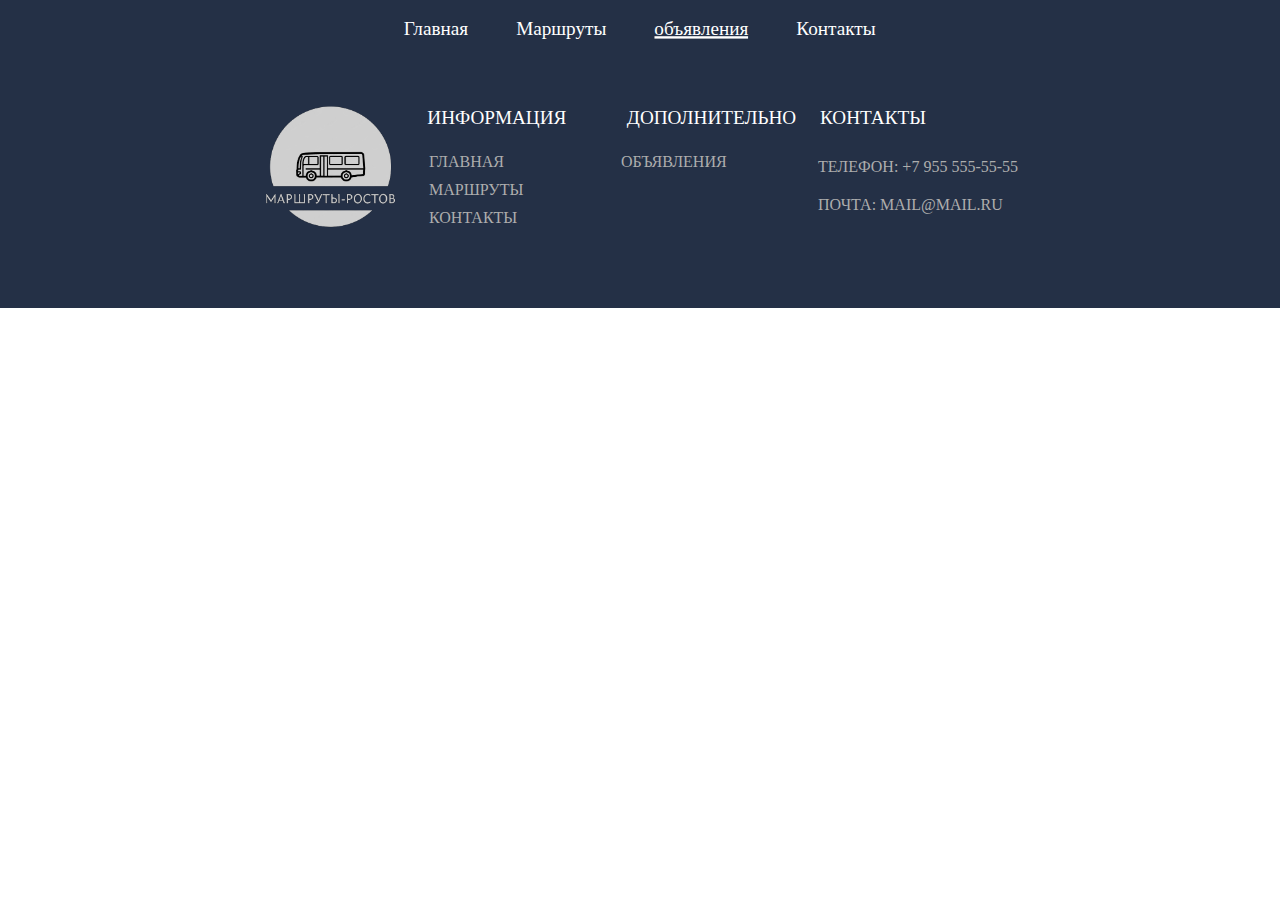
<file: rasp.html>
<!DOCTYPE html>
<html lang="en">
<head>
    <meta charset="UTF-8">
    <meta name="viewport" content="width=device-width, initial-scale=1.0">
    <title>Летний график</title>
    <link rel = "stylesheet" href="stylglav.css"></linkrel>
</head>
<body>
    <header>
        <span class="contact__del2"></span>
        <span class="contact__del3"></span>
        <div class="block">
            <img class="logo" src="icon.png">
            <h3>OOO «РОСТОВ МАРШРУТ»</h3>
            <p class="telephon">телефон</p>
            <a href="tel: +7955 555-55-55" class="telephon_number">+7 955 555-55-55</a>
            <p class="mail">почта</p>
            <a href="mailto:mail@mail.ru" class="mail__number">mail@mail.ru</a>
            <p class="oper">Ответим в любое время</p>
            <p class="oper__time">с 8:00 по 18:00</p>
            <a href="marshrut.html" class="but__mursh">Маршруты</a>
        </div>
        <nav class="menu">
            <ul>
              <li><a href="index.html">Главная</a></li>
              <li><a href="marshrut.html">Маршруты</a></li>
              <li><a class="underline" href="announcement.html">объявления</a></li>
              <li><a href="contact.html">Контакты</a></li>
            </ul>
          </nav>
    </header>
    <main>
        <article>
            <section class="contacti">
                
            </section>
        </article>
    </main>
    <footer>
        <img class="logo__footer" src="icon_negate.png">
        <div class="info">
            <p class="m30">информация</p>
            <ul>
                <li><a href="index.html">Главная</a></li>
                <li><a href="marshrut.html">Маршруты</a></li>
                <li><a href="contact.html">Контакты</a></li>
            </ul>
        </div>
        <div class="dop">
            <p class="m30">Дополнительно</p>
            <ul>
                <li><a href="announcement.html">объявления</a></li>
            </ul>
        </div>
        <div class="cont">
            <p class="m20">контакты</p>
            <ul>
                <li><p>Телефон: <a href="tel: +7955 555-55-55">+7 955 555-55-55</a></p></li>
                <li><p>Почта: <a href="mailto:mail@mail.ru">mail@mail.ru</a></p></li>
            </ul>
        </div>
    </footer>
</body>
</html>
</file>
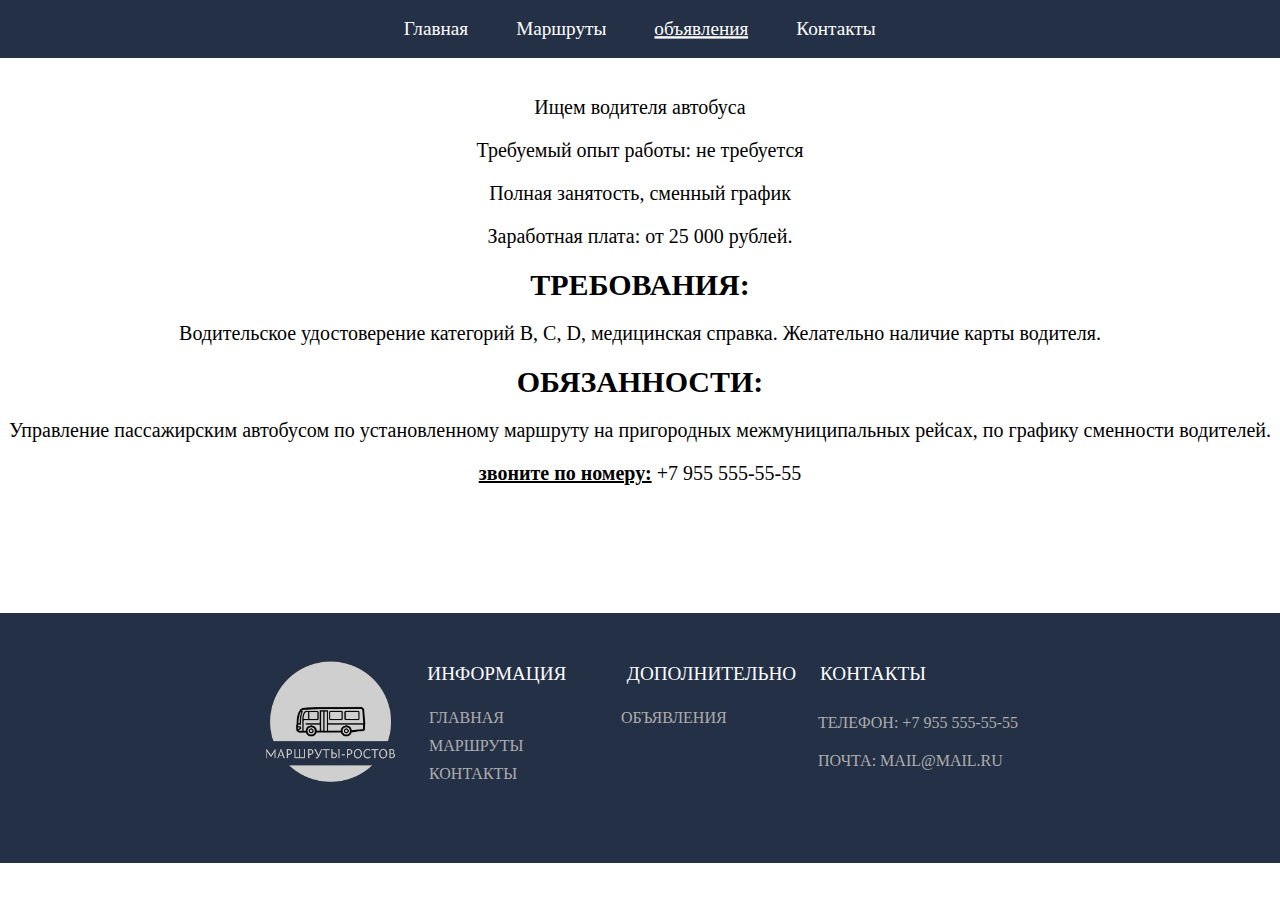
<file: vakansia.html>
<!DOCTYPE html>
<html lang="en">
<head>
    <meta charset="UTF-8">
    <meta name="viewport" content="width=device-width, initial-scale=1.0">
    <title>Вакансия</title>
    <link rel = "stylesheet" href="stylglav.css"></linkrel>
</head>
<body>
    <header>
        <span class="contact__del2"></span>
        <span class="contact__del3"></span>
        <div class="block">
            <img class="logo" src="icon.png">
            <h3>OOO «РОСТОВ МАРШРУТ»</h3>
            <p class="telephon">телефон</p>
            <a href="tel: +7955 555-55-55" class="telephon_number">+7 955 555-55-55</a>
            <p class="mail">почта</p>
            <a href="mailto:mail@mail.ru" class="mail__number">mail@mail.ru</a>
            <p class="oper">Ответим в любое время</p>
            <p class="oper__time">с 8:00 по 18:00</p>
            <a href="marshrut.html" class="but__mursh">Маршруты</a>
        </div>
        <nav class="menu">
            <ul>
              <li><a href="index.html">Главная</a></li>
              <li><a href="marshrut.html">Маршруты</a></li>
              <li><a class="underline" href="announcement.html">объявления</a></li>
              <li><a href="contact.html">Контакты</a></li>
            </ul>
          </nav>
    </header>
    <main>
        <article>
            <section class="vakansia">
                <br>
                <p>Ищем водителя автобуса</p>
                <p>Требуемый опыт работы: не требуется</p>
                <p>Полная занятость, сменный график</p>
                <p>Заработная плата: от 25 000 рублей.</p>

                <h1>Требования:</h1>
                <p>Водительское удостоверение категорий В, С, D, медицинская справка. Желательно наличие карты водителя.</p>

                <h1>Обязанности:</h1>
                <p>Управление пассажирским автобусом по установленному маршруту на пригородных межмуниципальных рейсах, по графику сменности водителей.</p>
                <p><b><u>звоните по номеру:</u></b> <a href="tel: +7955 555-55-55">+7 955 555-55-55</a></p>
                <br><br><br><br><br><br>
            </section>
        </article>
    </main>
    <footer>
        <img class="logo__footer" src="icon_negate.png">
        <div class="info">
            <p class="m30">информация</p>
            <ul>
                <li><a href="index.html">Главная</a></li>
                <li><a href="marshrut.html">Маршруты</a></li>
                <li><a href="contact.html">Контакты</a></li>
            </ul>
        </div>
        <div class="dop">
            <p class="m30">Дополнительно</p>
            <ul>
                <li><a href="announcement.html">объявления</a></li>
            </ul>
        </div>
        <div class="cont">
            <p class="m20">контакты</p>
            <ul>
                <li><p>Телефон: <a href="tel: +7955 555-55-55">+7 955 555-55-55</a></p></li>
                <li><p>Почта: <a href="mailto:mail@mail.ru">mail@mail.ru</a></p></li>
            </ul>
        </div>
    </footer>
</body>
</html>
</file>
<file: stylglav.css>
body{
    font-family: candara;
    margin:0;
}
.block{
    position: relative;
    padding-bottom: 125px;
}
h3{
    position: absolute;
    margin-left:28%;
    margin-top: 50px;
}
.logo{
    position: absolute;
    margin-left: 20%;
    width: 135px;
    height: 135px;
}
.telephon{
    position: absolute;
    margin-left: 50%;
    color: rgb(173, 173, 173);
}
.telephon_number{
    color: black;
    position: absolute;
    margin-left:50%;
    margin-top: 45px;
    text-decoration: none;
}
.mail{
    position: absolute;
    margin-left: 58%;
    color: rgb(173, 173, 173);
}
.mail__number{
    color: black;
    position: absolute;
    margin-left:58%;
    margin-top: 45px;
    text-decoration: none;
}
.oper{
    position: absolute;
    margin-left: 65%;
    color: rgb(173, 173, 173);
}
.oper__time{
    position: absolute;
    margin-left:65%;
    margin-top: 45px;
}
.but__mursh{
    position: absolute;
    margin-left: 80%;
    margin-top: 20px;
    padding: 10px;
    background: linear-gradient(90deg,#373B44, #4286f4);
    background-size: 200%;
    border-radius: 10%;
    text-decoration: none;
    color: white;
    transition: all 0.5s;
}
.but__mursh:hover {
    filter: contrast(2);
}
.contact__del2{  
    margin-left: 57%;
    position: absolute;
    height: 80px;
    border-right: 1px solid rgb(173, 173, 173);
}
.contact__del3{  
    margin-left: 64%;
    position: absolute;
    height: 80px;
    border-right: 1px solid rgb(173, 173, 173);
}
@media only screen and (max-width: 1568px){
    .block{
        padding-bottom: 0;
    }
    .block{
        display: none;
        }
    .contact__del2, .contact__del3{
        display: none;
    }
}
/* шапка */
.menu {
    display: flex;
    justify-content: center;
    background-color: rgb(36, 48, 70);
  }

.menu ul {
    list-style: none;
    display: flex;
    margin: 0;
    padding: 0;
    transform: scale(1.2);
 }
  
.menu li {
    padding: 20px;
}
  
.menu a {
    text-decoration: none;
    position: relative;
    color: white;
}
  
.menu a::before {
    content: '';
    position: absolute;
    width: 0;
    height: 2px;
    bottom: 0; 
    left: 0;
    background-color: white;
    transition: width 0.3s ease;
}
.menu a:hover::before {
    width: 100%;
}
.menu .underline::before{
    width: 100%;
}
@media (min-width: 800px) {

  }
/* меню */
.fonovoe{
    position: relative;
}
.fon{
    background-image: url(plack.jpg);
    background-size: cover;
    height: 400px;
    filter: brightness(40%)
}
.text_fon{
    position: absolute;
    top: 40%;
    left: 10%;
    color: white;
    font-family: Arial, sans-serif;
    text-transform: uppercase;
    font-size: 50px;
}
@media only screen and (max-width: 772px) {
    .text_fon{
        top: 0;
        font-family: Arial, sans-serif;
        text-transform: uppercase;
        font-size: 40px;
    }
}
/* фоновое изображение */
.marsh{
    background-color: rgba(235, 233, 233, 0.486);
    text-transform: uppercase;
    text-align: center;
    font-size: 30px;
}
.tabe{
    display: flex;
    justify-content: center;
}
.column{
    flex: 0.3;    
}
.column > div{
    margin: 30px;
}
.element{
    position: relative;
    text-align: left;
    background-color: white;
    padding: 20px;
    font-size: 13px;
    font-family: Arial, sans-serif;
    box-shadow: 0.4em 0.4em 5px rgba(122,122,122,0.5);
}
.button_razv{
    position: absolute;
    margin-left: 35%;
    border-radius: 50%;
    border: 1px solid black;
    background-color: white;
    padding: 4px 6px;
}
.tabe__button{
    margin-bottom: 3%;
    font-size: 15px;
    padding: 10px;
    background-color: #4286f4;
    border-radius: 10%;
    transition: all 0.3s;
    box-shadow: 0.4em 0.4em 5px rgba(122,122,122,0.5);
}
.tabe__button:hover {
    transform: translate(0,-3px);
  }
.tabe__button a{
    text-decoration: none;
    color: white;
}
#content, #content_1, #content_2, #content_3, #content_4, #content_5, #content_6, #content_7, #content_8{
    display: none; 
    padding: 10px;
    margin-top: 10px;
    animation: fadeIn 0.5s; 
}
.blue-text {
    background-color: blue;
    color: white;
  }
@keyframes fadeIn {
    0% { opacity: 0; }
    50% { opacity: 0.5}
    100% { opacity: 1; }
}
@media only screen and (max-width: 768px) {
    .tabe {
        display: flex;
        justify-content: center;
        flex-wrap: wrap; 
    }
    .column {
        flex: 0.3; 
        flex-basis: 100%; 
    }
    .column > div {
        margin: 15px; 
    }
    .element {
        position: relative;
        text-align: left;
        background-color: white;
        padding: 20px;
        font-size: 13px;
        font-family: Arial, sans-serif;
        box-shadow: 0.4em 0.4em 5px rgba(122, 122, 122, 0.5);
        flex: 0 0 100%; 
    }
    .button_razv{
        position: absolute;
        margin-left: 28%;
    }
}
@media only screen and (max-width: 1899px) and (min-width: 1500px){
    .button_razv{
        margin-left: 20%;
    }
}
@media only screen and (max-width: 1550px) and (min-width: 1350px){
    .button_razv{
        margin-left: 10%;
    }
}
@media only screen and (max-width: 1350px) and (min-width: 669px){
    .button_razv{
        margin-left: 50%;
    }
}
/* маршрут */
.zag_oblev{
    text-transform: uppercase;
    text-align: center;
    font-size: 30px;
}
.oblev{
    display: flex;
    justify-content: center;
}
.oblev a{
    text-decoration: none;
    position: relative;
    color:black;
    font-weight: bold;
    transition: all 0.3s;
}
.oblev a:hover{
    color: #4286f4;
}
.oblev_phon{
    border-bottom: 1px solid;
    transition: all 0.8s;
}
.oblev_phon:hover{
    transform: scale(1.02);
  }
.element1{
    border: 1px solid ;
    text-align: left;
    background-color: white;
    padding: 10px;
    font-size: 20px;
    font-family: Arial, sans-serif;
    box-shadow: 0.4em 0.4em 5px rgba(122,122,122,0.5);
}
@media only screen and (max-width: 1750px){
    .oblev{
        flex-direction: column; 
        align-items: center; 
    }
    .oblev a{
        display: block; 
        margin-bottom: 10px; 
    }
    .element1 img{
        width: 400px;
    }
}
/* объявления */
footer{
    position: relative;
    background-color: rgb(36, 48, 70);
    height: 250px;
    bottom: 0;
}
.logo__footer{
    position: absolute;
    margin-left: 20%;
    margin-top: 30px;
    height: 160px;
    width: 160px;
}
.info{
    position: absolute;
    margin-left: 30%;
    margin-top: 30px;
}
footer p{
    text-transform: uppercase;
    font-size: larger;
    color: white;
}
footer a{
    text-decoration: none;
    text-transform: uppercase;
    color: rgb(173, 173, 173);
}
footer li{
    list-style: none;
    padding: 5px;
}
.dop{
    position: absolute;
    margin-left: 45%;
    margin-top: 30px;
}
.cont{
    position: absolute;
    margin-left: 60%;
    margin-top: 30px;
}
.m30{
    margin-left: 30%;
}
.m20{
    margin-left: 20%;
}
footer li p{
    text-decoration: none;
    text-transform: uppercase;
    font-size: medium;
    color: rgb(173, 173, 173);
    margin: 5px;
}
@media only screen and (max-width: 1080px){
    footer{
        height: 700px;
    }
    .info{
        margin-left: 35%;
    }
    .dop{
        margin-top: 250px;
        margin-left: 20%;
    }
    .cont{
        margin-left: 20%;
        margin-top: 400px;
    }
}
@media only screen and (max-width: 768px){
    footer{
        height: 700px;
    }
    .logo__footer{
        margin-left: 7%;
    }
    .info{
        margin-top: 200px;
        margin-left: 5%;
    }
    .dop{
        margin-top: 350px;
        margin-left: 5%;
    }
    .cont{
        margin-top: 500px;
        margin-left: 5%;
    }
}
/* footer */
.rasp h1{
    text-transform: uppercase;
    text-align: center;
    font-size: 50px;
}
.rasp p{
    text-align: center;
    font-size: 40px;
}
.vakansia h1{
    text-transform: uppercase;
    text-align: center;
    font-size: 30px;
}
.vakansia p{
    text-align: center;
    font-size: 20px;
}
.vakansia a{
    text-decoration: none;
    color: black;
}
/* странциа обьявления расписания */
.razm{
    position: relative;
    height: 120vh;
}
.icon-block{
    position: absolute;
    background-color: #0056b3;
    width: 350px;
    height: 200px;
    color: white;
    padding: 50px;
}
.icon-block img{
    width: 35px;
}
.svaz_s_nami{
    font-size: 35px;
}
.napis_nam{
    font-size: 35px;
    margin-left: 25%;
}
.icon-block a{
    margin-left: 8%;
    vertical-align: 70%;
    color: white;
    text-decoration: none;
}
@media only screen and (max-width: 1350px) and (min-width: 800px) {
    .contacti{
        margin-top: 35%;
        margin-left: 0;
    }
}
@media only screen and (max-width: 800px) {
    .contacti{
        margin-top: 85%;
        margin-left: 0%;
    }
    .napis_nam{
        margin-left: 0;
    }
    .con{
        position: absolute;
        margin-left: 0;
    }
    .razm{
        height: 200vh;
    }
    .icon-block{
        position: absolute;
        background-color: #0056b3;
        width: 250px;
        height: 200px;
        color: white;
        padding: 50px;
    }
    .ruki{
        margin-left: 0;
    }
}
.con{
    position: absolute;
    margin-left: 25%;
}
.contacti{
    position: absolute;
    margin-left: 55%;
    font-family: Arial, sans-serif;
}
.form-container {
    max-width: 600px;
    margin: 0 auto;
    padding: 20px;
    border: 1px solid #ccc;
    border-radius: 5px;
}

.form-group {
    margin-bottom: 10px;
}

.form-group label {
    display: block;
    font-weight: bold;
}

.form-group input,
.form-group textarea {
    width: 100%;
    padding: 5px;
    border: 1px solid #ccc;
    border-radius: 3px;
}
.inline-inputs {
    display: flex;
}
.inline-inputs input {
    flex: 1;
    margin-right: 10px;
}

.form-group.question {
    margin-top: 10px;
}

.submit-button {
    display: block;
    width: 100%;
    padding: 10px;
    background-color: #007bff;
    color: white;
    border: none;
    border-radius: 3px;
    cursor: pointer;
}
.submit-button:hover {
    background-color: #0056b3;
}
.ruki{
    position: absolute;
    margin-left: 8%;
    margin-top: 30%;
    display: flex;
}
.el__ruki{
    flex: 1;
    margin: 5px;
    padding: 50px;
    text-align: center;
    box-shadow:inset 2px 2px 5px rgba(154, 147, 140, 0.5), 1px 1px 5px rgba(255, 255, 255, 1);
}
.ruki h1{
    text-align: left;
    font-size: 25px;
    text-transform: uppercase;
}
.ruki a{
    text-align: left;
    text-decoration: none;
    color: rgb(27, 18, 87);
}
.ruki p{
    text-align: left;
}
@media only screen and (max-width: 1350px) and (min-width: 800px) {
    .ruki{
        margin-top: 50%;
    }
}
@media only screen and (max-width: 800px) {
    .ruki {
        flex-direction: column;
        margin-top: 180%;
        margin-left: 0;
    }

    .el__ruki {
        flex: initial;
    }
    .contacti{
        margin-left: 8%;
    }
    .con{
        margin-left: 8%;
    }
}
/* контакты */
</file>
